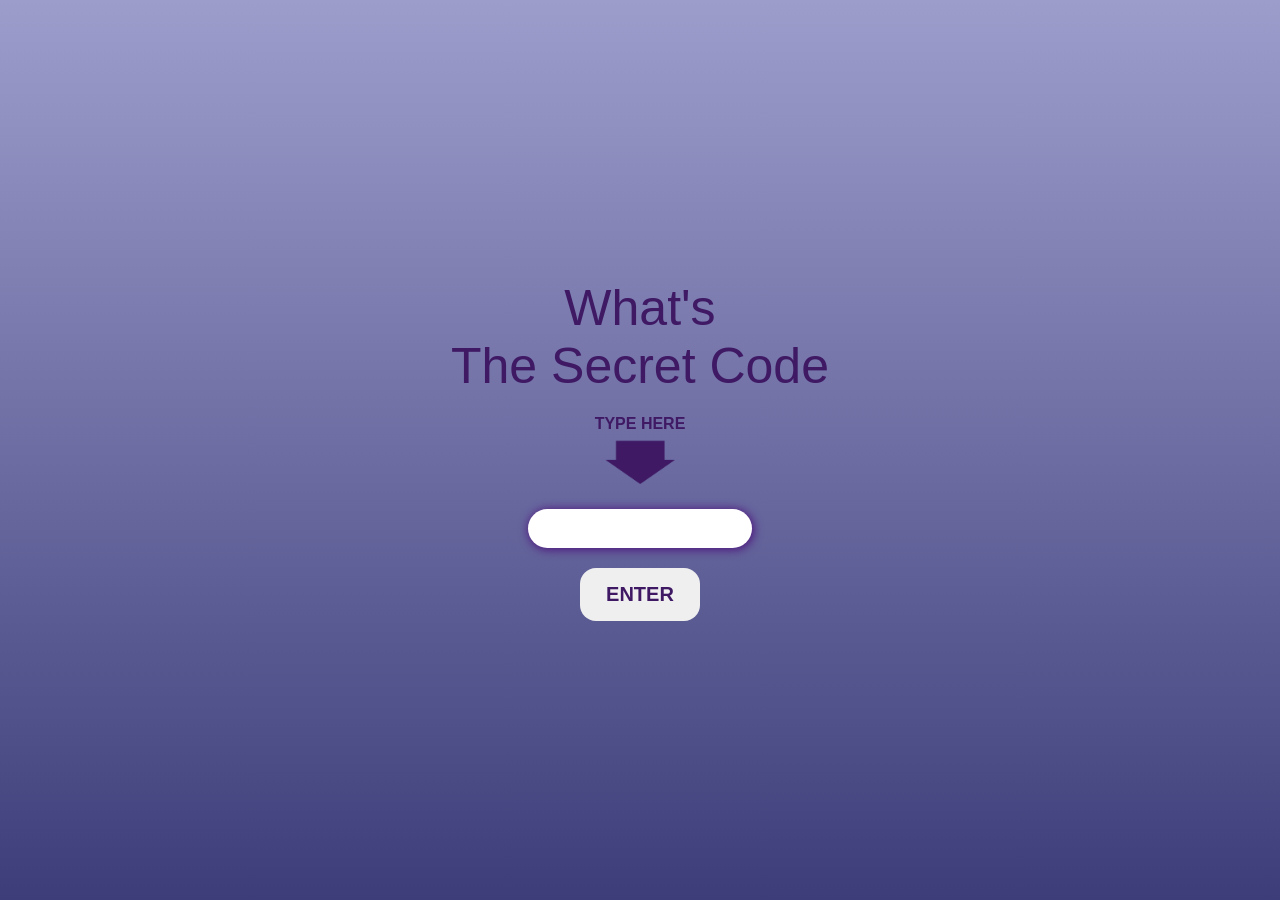
<file: index.html>
<!DOCTYPE html>
<html lang="en">
<head>
    <meta charset="UTF-8">
    <meta name="viewport" content="width=device-width, initial-scale=1.0">
    <link rel="stylesheet" href="index.css">
    <style>
        body{
            display: flex;
            align-items: center;
            justify-content: center;
            flex-direction: column;
            column-gap: 50px;
            height: 100vh;
        }
        h1{
            font-family: Arial, Helvetica, sans-serif;
            font-weight: 549.9;
            font-size: 50px;
            color: #3f1964
         
        }
        .containerlower p{
            position: relative;
            top: 20px;
        }
     .containerlower{
            display: flex;
            align-items: center;
            justify-content: center;
            flex-direction: column;
        }   
         .containerlower img{
            width: 70px;
         }

          .containerlower p{
            font-family: Arial, Helvetica, sans-serif;
            font-weight: bolder;
            color: #3f1964 ;
          }

          .containerlower input{
            border: none;
            appearance: none;
            -webkit-appearance: none;
            -moz-appearance: none;
            -ms-appearance: none;
            padding: 12px;
            border-radius: 50px;
            width: 200px;
            text-align: center;
            outline: none;
            box-shadow: 1px 1px 10px 1px  rgba(78, 20, 125, 1);
          }
          .containerlower button{
            margin-top: 20px;
            padding: 15px;
            font-family: Arial, Helvetica, sans-serif;
            font-size: 20px;
            font-weight: 900;
            border-radius: 16px;
           width: 120px;
            border: none;
            color: #3f1964;
            
          }
          .containerlower button:hover{
            cursor: pointer;
            box-shadow: 1px 1px 10px 1px  rgba(78, 20, 125, 1);
            background-color: #3f1964;
            color: white;
            transition: 0.3s;
          }
          .containerlower #error-msg{
             margin-top: 10px;
            padding: 15px;
            font-family: Arial, Helvetica, sans-serif;
            font-size: 15px;
            font-weight: 900;
            border-radius: 16px;
            position: absolute;
            bottom: 21%;
            color: #ffffff;
            
          }

          @media (max-width: 400px){
            h1{
                font-size: 40px;
            }
            .containerlower p{
                margin-top: 25px;
                position: relative;
                top: 20px;
            }
          }

         </style>
    
    <title>Secret Code</title>
   
</head>

<body>
    
  <div id="signIn">

     <h1>What's  <h1>The Secret Code</h1> </h1>
     <div class="containerlower">
    <p>TYPE HERE</p>
    <img src="Images/arrow.png" alt="">

    <input id="password" type="password" >
    <button id="enter">ENTER</button>
    <div >
      <p id="error-msg"></p>
    </div>
</div>
</div>
 <script src="index.js"></script>

</body>
</html>
</file>
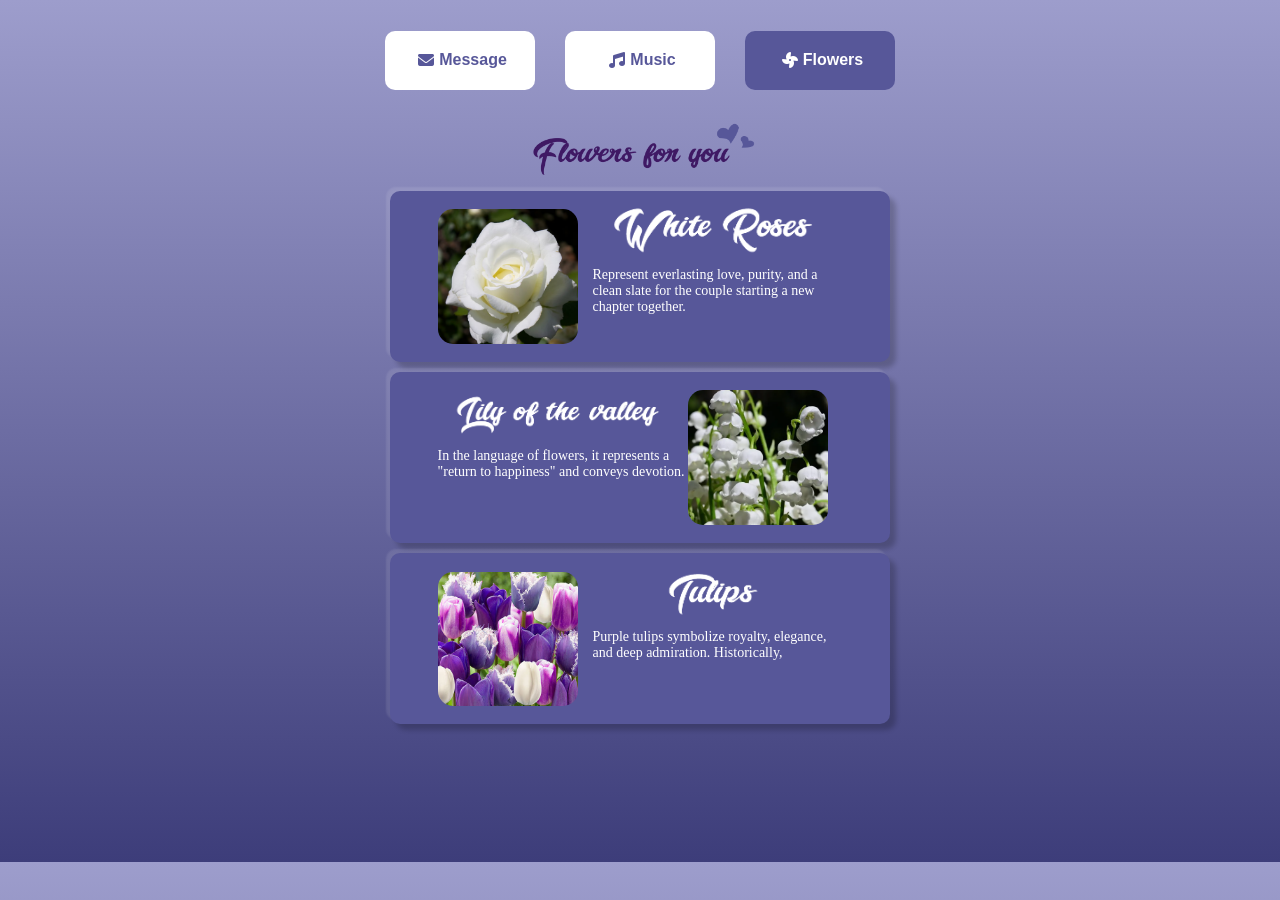
<file: flower.html>
<!DOCTYPE html>
<html lang="en">
<head>
    <meta charset="UTF-8">
    <meta name="viewport" content="width=device-width, initial-scale=1.0">
    <title>Flowers</title>
    <link rel="stylesheet" href="index.css">
    <link rel="stylesheet" href="flower.css">
    <link rel="stylesheet" href="https://cdnjs.cloudflare.com/ajax/libs/font-awesome/6.5.1/css/all.min.css" integrity="sha512-DTOQO9RWCH3ppGqcWaEA1BIZOC6xxalwEsw9c2QQeAIftl+Vegovlnee1c9QX4TctnWMn13TZye+giMm8e2LwA==" crossorigin="anonymous" referrerpolicy="no-referrer" />

</head>
<body>
 <nav id="navbar">
        <ul>
          <li>  <a   id="point" href="message.html"><i  class="fa-solid fa-envelope"></i><span class="link-text">Message</span></a></li>
          <li>  <a id="point" href="music.html"><i  id="icon"  class="fa-solid fa-music"></i><span class="link-text">Music</span></a></li>
          <li> <a style="color: white; background-color: #575799;"  id="point" href="flower.html"><i style="color: white;" id="icon" id="icon" class="fa-solid fa-fan"></i> <span class="link-text">Flowers</span></a></li>
        </ul>
    </nav>
       <div id="flowerHeader">
                <img src="Images/flowersforYou.png" alt="">
            </div>
 
    <div id="basket">
        <div id="flowerContainer">
         

            <div id="fl1">
                <img class="flImage" src="Images/flower1.png" alt="">
            </div>
            <div id="fl2">
                <img class="flText1" src="Images/fl1.png" alt="">
                <p class="flText2"> Represent everlasting love,
                    purity, and a clean slate
                    for the couple starting a
                    new chapter together.
                    </p>
            </div>
        </div>
        <div id="flowerContainer">

          
            <div id="fl2">
                <img class="flText1" src="Images/fl2.png" alt="">
                <p class="flText2">In the language of flowers,
                        it represents a
                        "return to happiness"
                        and conveys devotion.
                    </p>
            </div>
              <div id="fl1">
                <img class="flImage" src="Images/flower2.png" alt="">
            </div>
        </div>
         <div id="flowerContainer">

            <div id="fl1">
                <img class="flImage" src="Images/flower3.png" alt="">
            </div>
            <div id="fl2">
                <img class="flText1" src="Images/fl3.png" alt="">
                <p class="flText2">Purple tulips symbolize royalty,
                    elegance, and deep admiration.
                    Historically,
                    </p>
            </div>
        </div>
    </div>
    
</body>
</html>
</file>
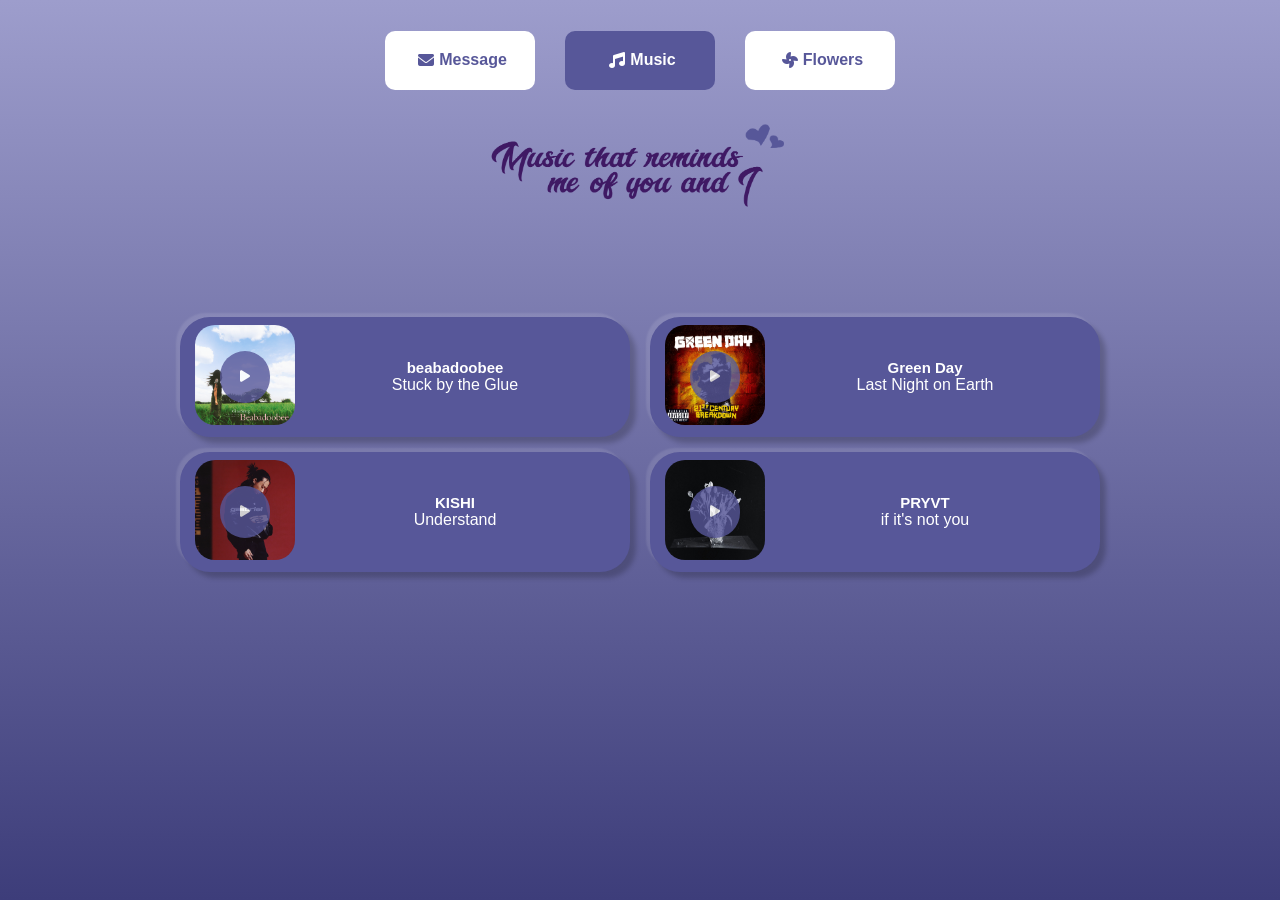
<file: music.html>
<!DOCTYPE html>
<html lang="en">
<head>
    <meta charset="UTF-8">
    <meta name="viewport" content="width=device-width, initial-scale=1.0">
    <title>Music</title>
     <link rel="stylesheet" href="index.css">
     <link rel="stylesheet" href="https://cdnjs.cloudflare.com/ajax/libs/font-awesome/6.5.1/css/all.min.css" integrity="sha512-DTOQO9RWCH3ppGqcWaEA1BIZOC6xxalwEsw9c2QQeAIftl+Vegovlnee1c9QX4TctnWMn13TZye+giMm8e2LwA==" crossorigin="anonymous" referrerpolicy="no-referrer" />
    <link rel="stylesheet" href="music.css">
</head>
<body>
  <nav id="navbar">
        <ul>
          <li>  <a id="point" href="message.html"><i id="icon"  class="fa-solid fa-envelope"></i><span class="link-text">Message</span></a></li>
          <li>  <a style="color: white; background-color: #575799;"  id="point" href="music.html"><i style="color: white; background-color: #575799;"   id="icon"  class="fa-solid fa-music"></i><span class="link-text">Music</span></a></li>
          <li> <a  id="point" href="flower.html"><i id="icon" class="fa-solid fa-fan"></i> <span class="link-text">Flowers</span></a></li>
        </ul>
    </nav>
    <div class="musicHeader">
      <img src="Images/heading 3.png" alt="">
    </div>
<div id="wholeContainer">
  
    <!-- Player 1 -->
     <div class="section1">
    <div id="playerContainer">
        <div id="playerSection1">
            <div id="imgHolder">
                <img src="Images/01_img.png" alt="">
                <!-- REMOVED THE AUDIO TAG FROM HERE -->
                <button class="pauseOrPlay">
                    <i class="fa-solid fa-pause pause"></i>
                    <i class="fa-solid fa-play play"></i>
                </button>
            </div>
        </div>
        <div id="playerSection2">
            <strong> beabadoobee</strong>
            <p>Stuck by the Glue</p>
        </div>
    </div>

    <!-- Player 2 -->
     <div id="playerContainer">
        <div id="playerSection1">
            <div id="imgHolder">
                <img src="Images/02_img.png" alt="">
                <!-- REMOVED THE AUDIO TAG FROM HERE -->
                <button class="pauseOrPlay">
                    <i class="fa-solid fa-pause pause"></i>
                    <i class="fa-solid fa-play play"></i>
                </button>
            </div>
        </div>
        <div id="playerSection2">
            <strong> KISHI</strong>
            <p>Understand</p>
        </div>
    </div>
    </div>
    <div class="section2">
    <!-- Player 3 -->
     <div id="playerContainer">
        <div id="playerSection1">
            <div id="imgHolder">
                <img src="Images/03_img.png" alt="">
                <!-- REMOVED THE AUDIO TAG FROM HERE -->
                <button class="pauseOrPlay">
                    <i class="fa-solid fa-pause pause"></i>
                    <i class="fa-solid fa-play play"></i>
                </button>
            </div>
        </div>
        <div id="playerSection2">
            <strong>Green Day</strong>
            <p> Last Night on Earth</p>
        </div>
    </div>
       <div id="playerContainer">
        <div id="playerSection1">
            <div id="imgHolder">
                <img src="Images/04_img.png" alt="">
                <!-- REMOVED THE AUDIO TAG FROM HERE -->
                <button class="pauseOrPlay">
                    <i class="fa-solid fa-pause pause"></i>
                    <i class="fa-solid fa-play play"></i>
                </button>
            </div>
        </div>
        <div id="playerSection2">
            <strong> PRYVT</strong>
            <p>if it's not you</p>
        </div>
    </div>
</div>
</div>

<!-- REMOVED THE MUSIC.JS SCRIPT LINK FROM HERE -->
</body>
</html>
</file>
<file: index.css>
/* GENERAL SCOPE*/
*{
    margin: 0px;
    padding: 0px;
}
body{

    height: 100vh;
    background: linear-gradient(#9d9dcc, #3d3d7a);
}
#signIn{
    display: flex;
    flex-direction: column;
    justify-content: center;
    align-items: center;
}
#error-msg{
    /* background-color: rgb(0, 0, 0); */
    left: 44.5%;
    height: 13px;
    position: absolute;
    top: 540px;
   
}
    /* background: linear-gradient(#9d9dcc, #575799); */

#navbar ul{
    list-style-type: none;
     display: flex;
     justify-content: center;
     align-items: center;
     height: 120px;
}
#navbar ul #point:hover{
    color: white;
    background-color: #575799;
    transition: 0.4s;
    
}
#navbar ul li i{
    padding: 5px;
}
#navbar ul li #point{
    margin: 15px;
    color: #575799;
    font-weight: bold;
    background-color: white;
    display: flex;
    justify-content: center;
    align-items: center;
    height: 59px;
    width: 150px;
    border-radius: 10px;
    text-decoration: none;
    font-family: Arial, Helvetica, sans-serif;
  
}

#point:active{
    transition: 0.3s;
    opacity: 0.7;
}


#closed-env{
    cursor: pointer;
}
#letter{
    display: none;
}

/*This is for Message HTML*/
#content{
    background-color: white ;
    border-radius: 20px;
    width: auto;
    margin: 20px;
    position: relative;
}
#container #letterBackground #letter #content{
    padding: 20px;
   font-family: 'Great Vibes', cursive;
   color: #331452;
}

#letterBackground{
 background-image: url(Images/BackgroundLetter.png);
 width: 810px;
 height: 520px;
 display: flex;
 justify-content: center;
 align-items: center;
 align-content: center;
 display: none; 
}

#holderImage #closed-env{
width: 400px;
}
#container{
    margin-top: 5px;
    display: flex;
    justify-content: center;
}

#holderImage{
 
    width: 100%;
    height: 49vh;
    display: flex;
    align-items: end;
    justify-content: center;
}
.happyAnn{
    width: 250px;
}
#OpenRead{
    font-family: Arial, Helvetica, sans-serif;
    color: #3f1964 ;
    font-weight: bold;
    position: absolute;
    bottom: 47%;
    z-index: 4;
}
#happyContainer{
    display: flex;
    justify-content: center;
    flex-direction: column;
    align-items: center;

}
.arrow{
    height: 100px;
    position: absolute;
    bottom: 35.7%;
    z-index: 3;
}

@media (max-width: 500px){
    body{

    height: 100vh;
    background: linear-gradient(#9d9dcc, #3d3d7a);
}
    #letterBackground{
 background-image: url(Images/BackgroundLetter.png);
 width: 350px;
 height: 860px;
 display: flex;
 justify-content: center;
 align-items: center;
 align-content: center;
 display: none; 
 padding: 15px;
}
#error-msg{
    /* background-color: rgb(0, 0, 0); */
    left: 31%;
    height: 13px;
    position: absolute;
    top: 540px;
   
}
    
    #holderImage{
    height: 27vh;
 
}

   #holderImage #closed-env{
    width: 250px;
    z-index: 2;
}
.arrow{
    height: 100px;
    position: absolute;
    bottom: 38%;
    z-index: 5;
}
#OpenRead{
    font-family: Arial, Helvetica, sans-serif;
    color: #3f1964 ;
    font-weight: bolder;
    position: absolute;
    bottom: 48%;
    z-index: 5;
}

.happyAnn{
    width: 350px;
}


#navbar li #point .link-text{
    display: none;
}

#navbar ul li #point{
    
    height: 50px;
    width: 120px;
  
}
#navbar li #point #icon{
    font-size: 25px;
}
#container #letterBackground #letter #content{
    width: 300px;
    height: 790px;

}
#error-msg{
    color: black;
   position: relative;
   bottom: 1px;
}

}




@media (max-width: 400px){
#navbar ul li #point{
    
    height: 50px;
    width: 80px;
  
}
#navbar li #point #icon{
    font-size: 15px;
}
#signIn{
  position: absolute;
  top: 140px;
}
#error-msg{
    /* background-color: rgb(0, 0, 0); */
    left: 21%;
    height: 13px;
    position: absolute;
    top: 330px;
   
}
}
</file>
<file: flower.css>
#flowerHeader{
    
    width: 100%;
        justify-content: center;
    display: flex;
  
}
#flowerHeader img{
    width: 250px;
  
      align-items: center;
  

}
body{
    height: 100%;
}
#basket{
    /* background-color: white; */
    display: flex;
   
    height: 75.7vh;
       
        display: flex;
        align-items: center;
        justify-content: start;
        flex-direction: column;
    
}

    #flowerContainer{
        background-color: #575799;
        width: 500px;
    
        display: flex;
        align-items: center;
        justify-content: center;
        padding-top: 5px;
        padding-bottom: 5px;
        border-radius: 10px;
         margin-top: 10px;
          box-shadow: 6px 6px 5px rgba(0, 0, 0, 0.2), 
             -4px -4px 2px rgba(255, 255, 255, 0.1);
     
    

    }
      #flowerContainer  #fl1{
            border-radius: 15px;
            margin-right: 15px;
            align-items: center;
            display: flex;
            justify-content: center;
            width: 140px;
           
            
        }
            #flowerContainer  #fl1 .flImage{
                width: 100%;
                
                border-radius: 15px;
            }
     #flowerContainer  #fl2{
            width: 50%;
           
        }
            #flowerContainer  #fl2 .flText1{
                /* background-color: green; */
                width: 240px;
            }
             #flowerContainer  #fl2 .flText2{
                height: 90px;
                font-family: 'Great Vibes', cursive;
                font-size: 14px;
                color: white;
            }

@media (max-width: 500px) {
        #flowerContainer{
        width: 350px;
         height: 150px;
         margin-top: 20px;
    }
            #flowerContainer  #fl2 .flText1{
                width: 170px;
            }
          body{
    height: 100%;
}
#basket{
    /* background-color: white; */
    display: flex;
   
    height: 76.8vh;
       
        display: flex;
        align-items: center;
        justify-content: start;
        flex-direction: column;
    
}
}


@media (max-width: 400px) {
    
    
    #flowerContainer{
        width: 350px;
         margin-top: 20px;
         height: 150px;
    }
      #flowerContainer  #fl1{
        
            
        }
            #flowerContainer  #fl1 .flImage{
             
             
            }
     #flowerContainer  #fl2{
           
           
        }
            #flowerContainer  #fl2 .flText1{
                width: 170px;
         
                
            }
             #flowerContainer  #fl2 .flText2{
              
            }
}
</file>
<file: music.css>
/*Pause and Play Container*/

#wholeContainer{
    display: flex;
    align-items: center;
    justify-content: center;
  
    height: 50vh;
  

}
    #playerContainer{
        background-color: #575799;
        margin-top: 15px;
        width: 450px;
           box-shadow: 6px 6px 5px rgba(0, 0, 0, 0.2), 
             -4px -4px 2px rgba(255, 255, 255, 0.1);
     
        
        display: flex;
        justify-content: center;
        align-items: center;
        height: 120px;
        border-radius: 30px;
        flex-direction: row;
        

     
    }

    #playerSection1{
        
      height: 100%;
        display: flex;
        align-items: center;
        justify-content: center;
    }
        #imgHolder{
            position: relative;
            width: 100px;
            
            position: relative;
        }
            #imgHolder img{
            
                width: 100%;
                border-radius: 20px;
                
            
            }
            .pauseOrPlay{
                color: white;
                opacity: 0.8;
                height: 50%;
                width: 50%;
                background-color: #575799;
                border-radius: 50px;
                position: absolute;
                top: 50%;
                left: 50%;
                transform: translate( -50%, -50%);
                align-items: center;
                 border: none;
            }
            .pauseOrPlay:hover{
                opacity: 0.6;
                cursor: pointer;
                box-shadow: 0px 0px 5px 0px rgb(72, 3, 90, 5);
                transition: 0.2s;
            }
            .pauseOrPlay:active{
                opacity: 0.5;
                transition: 0.2s;
            }
    
#playerSection2{

    width: 320px;
    display: flex;
    align-items: center;
    justify-content: center;
    flex-direction: column;
    font-family: Arial, Helvetica, sans-serif;
    color: white;
    height: 100%;
}
    #playerSection2 strong{
        font-size: 15px;
    }

/*Pause button*/
.pause{
    display: none;
}

.musicHeader{
    width: 100%;
    display: flex;
    align-items: center;
    justify-content: center;
}
.musicHeader img{
  width:300px;

}
.section1{
    padding-right: 20px;
}
@media (max-width: 500px){
    .section1{
    padding-right: 0px;
}

    #wholeContainer{
        display: flex;
        justify-content: center;
        flex-direction: column;
    }
    .musicHeader{
   
        width:200px;
    width: 100%;
    display: flex;
    align-items: center;
    justify-content: center;
        
}
.musicHeader img{
  width:250px;

}
#wholeContainer{
    display: flex;
    align-items: center;
    justify-content: center;

    height: 70vh;


}
body{
    height: 100vh;
}

}



@media (max-width: 400px){
    #playerContainer{
        height: 90px;
        width: 300px;
        
    }
    #wholeContainer{
        height: 60vh;
    }
    #imgHolder{
        width: 80px;
    }
     #imgHolder img{
        height: 100%;
       
     }

    .section1 {
        /* background-color: white; */
    padding: 0px;
}
 .section2 {
        /* background-color: rgb(128, 128, 128); */
    padding: 0px;
}
#wholeContainer{
    height: 60vh;


}
body{
    height: 778px;
}
 #playerSection1{
   
        
 
    }
   #playerContainer{
    padding-top: 7px;
      height: 97px;
    border-radius: 16px;
    padding-left: 10px;
    box-shadow: 6px 6px 5px rgba(0, 0, 0, 0.2), 
             -4px -4px 2px rgba(255, 255, 255, 0.1);
     
    }
   

}
</file>
